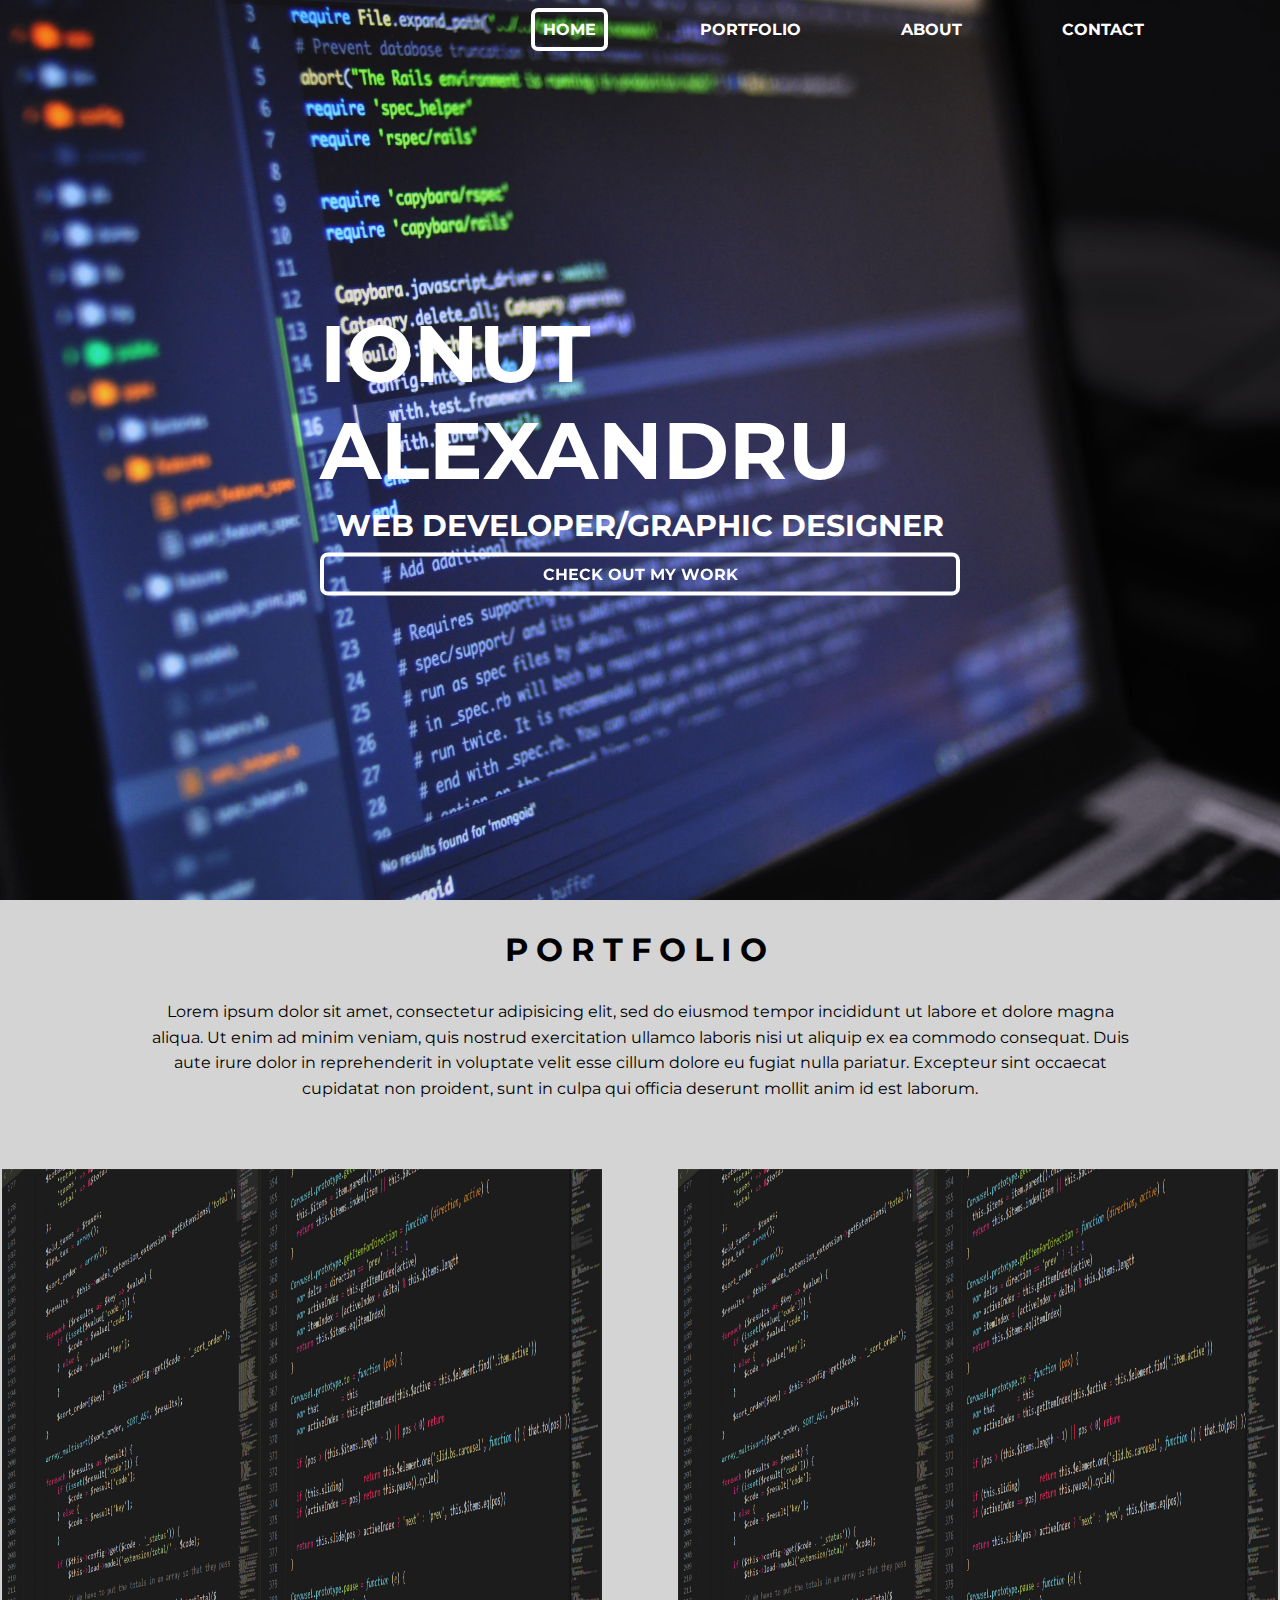
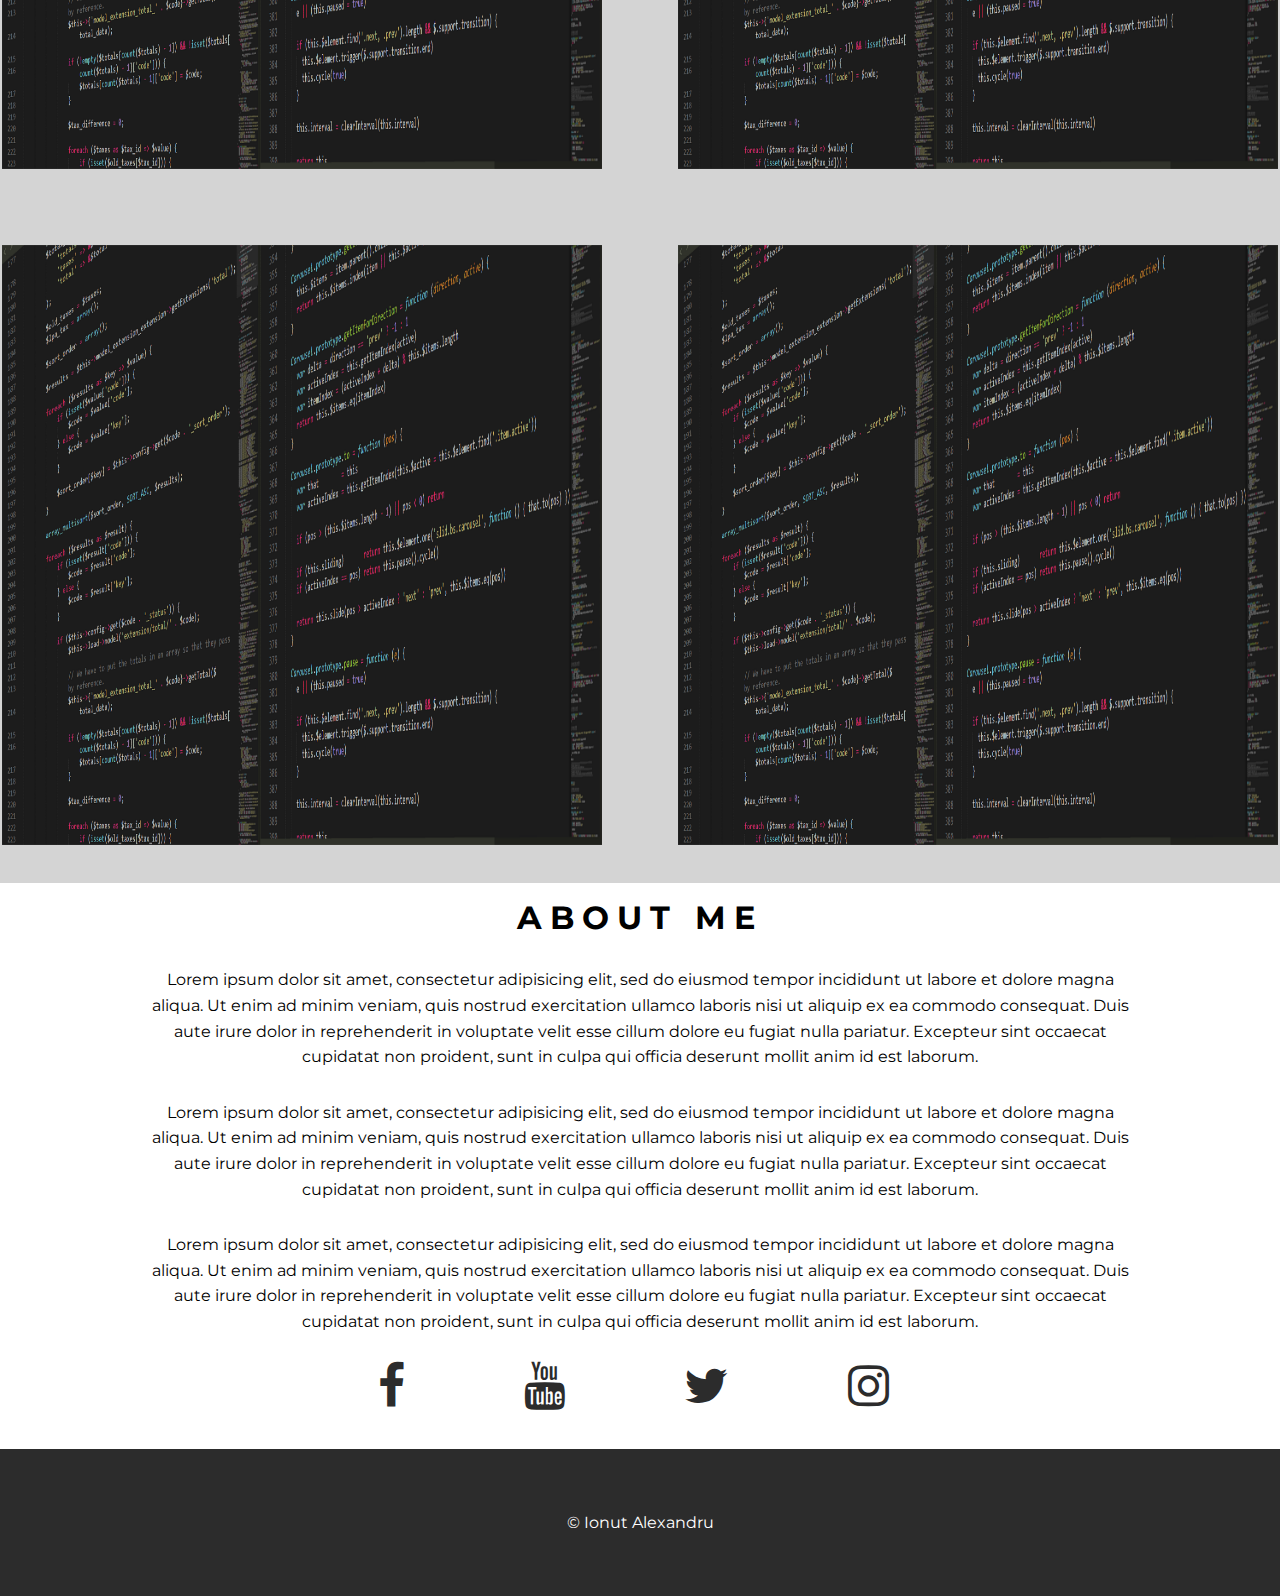
<file: 1/index.html>
<!DOCTYPE html>
<html lang="en">
<head>
  <title>Jonny's Portfolio</title>
  <meta name="viewport" content="width=device-width, intial-scale=1" />
  <meta charset="utf-8" />
  <link rel="stylesheet" href="style.css" />
  <link rel="stylesheet" href="https://cdnjs.cloudflare.com/ajax/libs/font-awesome/4.7.0/css/font-awesome.min.css">
</head>

<body>
  <header class="showCaseImage">
  <div class="container">

   <!-- Navigation Bar Start -->
   <div class="navContainer">
     <div id="nav">
       <ul>
         <li><a href="#" class="active">home</a></li>
         <li><a href="#">portfolio</a></li>
         <li><a href="#">about</a></li>
         <li><a href="#">contact</a></li>
       </ul>
     </div>
   </div>

    <!-- Header Image Start -->
      <div class="showCaseText">
        <div class="center">
          <h1 class="impText">Ionut Alexandru</h1>
          <h3 class="txt">Web Developer/Graphic Designer</h3>
          <a href="#" class="btn">check out my work</a>
        </div>
      </div>


    </div>
  </header>


  <section>
    <div class="containerPortfolio">
      <div class="container2">
        <h1 class="impTxtPortfolio">Portfolio</h1>
        <p class="txtPortfolio">
          Lorem ipsum dolor sit amet, consectetur adipisicing elit, sed do eiusmod tempor incididunt ut labore et dolore magna aliqua. Ut enim ad minim veniam, quis nostrud exercitation ullamco laboris nisi ut aliquip ex ea commodo consequat. Duis aute irure dolor in reprehenderit in voluptate velit esse cillum dolore eu fugiat nulla pariatur. Excepteur sint occaecat cupidatat non proident, sunt in culpa qui officia deserunt mollit anim id est laborum.
        </p>
      </div>

      <div class="workPicturesContainer1">
        <img  src="images/bg01.png" class="imgWork" alt="pictureWok" width="600" height="600"
            onclick="document.getElementById('modalPictures').style.display='block'"/>
        <img  src="images/bg01.png" class="imgWork" alt="pictureWok" width="600" height="600"
            onclick="document.getElementById('modalPictures').style.display='block'"/>
      </div>

      <div class="workPicturesContainer2">
        <img  src="images/bg01.png" class="imgWork" alt="pictureWok" width="600" height="600"
            onclick="document.getElementById('modalPictures').style.display='block'"/>
        <img  src="images/bg01.png" class="imgWork" alt="pictureWok" width="600" height="600"
            onclick="document.getElementById('modalPictures').style.display='block'"/>
      </div>

    </div>

    <!-- Modal Start -->

    <div id='modalPictures' class="modal" onclick="this.style.display='none'">
      <span class="closeBtn display-topright">X</span>
      <div class="modal-content">
        <img src="images/bg01.png" width="100%" />
      </div>
    </div>


  </section>

  <section>
    <div class="containerAboutMe">
      <div class="container3">
        <h1 class="impTxtPortfolio">About Me</h1>
        <p class="txtPortfolio">
          Lorem ipsum dolor sit amet, consectetur adipisicing elit, sed do eiusmod tempor incididunt ut labore et dolore magna aliqua. Ut enim ad minim veniam, quis nostrud exercitation ullamco laboris nisi ut aliquip ex ea commodo consequat. Duis aute irure dolor in reprehenderit in voluptate velit esse cillum dolore eu fugiat nulla pariatur. Excepteur sint occaecat cupidatat non proident, sunt in culpa qui officia deserunt mollit anim id est laborum.
        </p>

        <p class="txtPortfolio">
          Lorem ipsum dolor sit amet, consectetur adipisicing elit, sed do eiusmod tempor incididunt ut labore et dolore magna aliqua. Ut enim ad minim veniam, quis nostrud exercitation ullamco laboris nisi ut aliquip ex ea commodo consequat. Duis aute irure dolor in reprehenderit in voluptate velit esse cillum dolore eu fugiat nulla pariatur. Excepteur sint occaecat cupidatat non proident, sunt in culpa qui officia deserunt mollit anim id est laborum.
        </p>

        <p class="txtPortfolio">
          Lorem ipsum dolor sit amet, consectetur adipisicing elit, sed do eiusmod tempor incididunt ut labore et dolore magna aliqua. Ut enim ad minim veniam, quis nostrud exercitation ullamco laboris nisi ut aliquip ex ea commodo consequat. Duis aute irure dolor in reprehenderit in voluptate velit esse cillum dolore eu fugiat nulla pariatur. Excepteur sint occaecat cupidatat non proident, sunt in culpa qui officia deserunt mollit anim id est laborum.
        </p>
      </div>
    </div>
  </section>


  <section>
    <div class="containerSocials">
      <div class="socials">
        <li><a href="#facebook" target="_blank"><i class="fa fa-facebook"></i></a></li>
        <li><a href="#youtube" target="_blank"><i class="fa fa-youtube"></i></a></li>
        <li><a href="#twitter" target="_blank"><i class="fa fa-twitter"></i></a></li>
        <li><a href="#instagram" target="_blank"><i class="fa fa-instagram"></i></a></li>
      </div>
    </div>


    <footer>
      <p>&copy; Ionut Alexandru</p>
    </footer>



  </section>





</body>

</html>
</file>
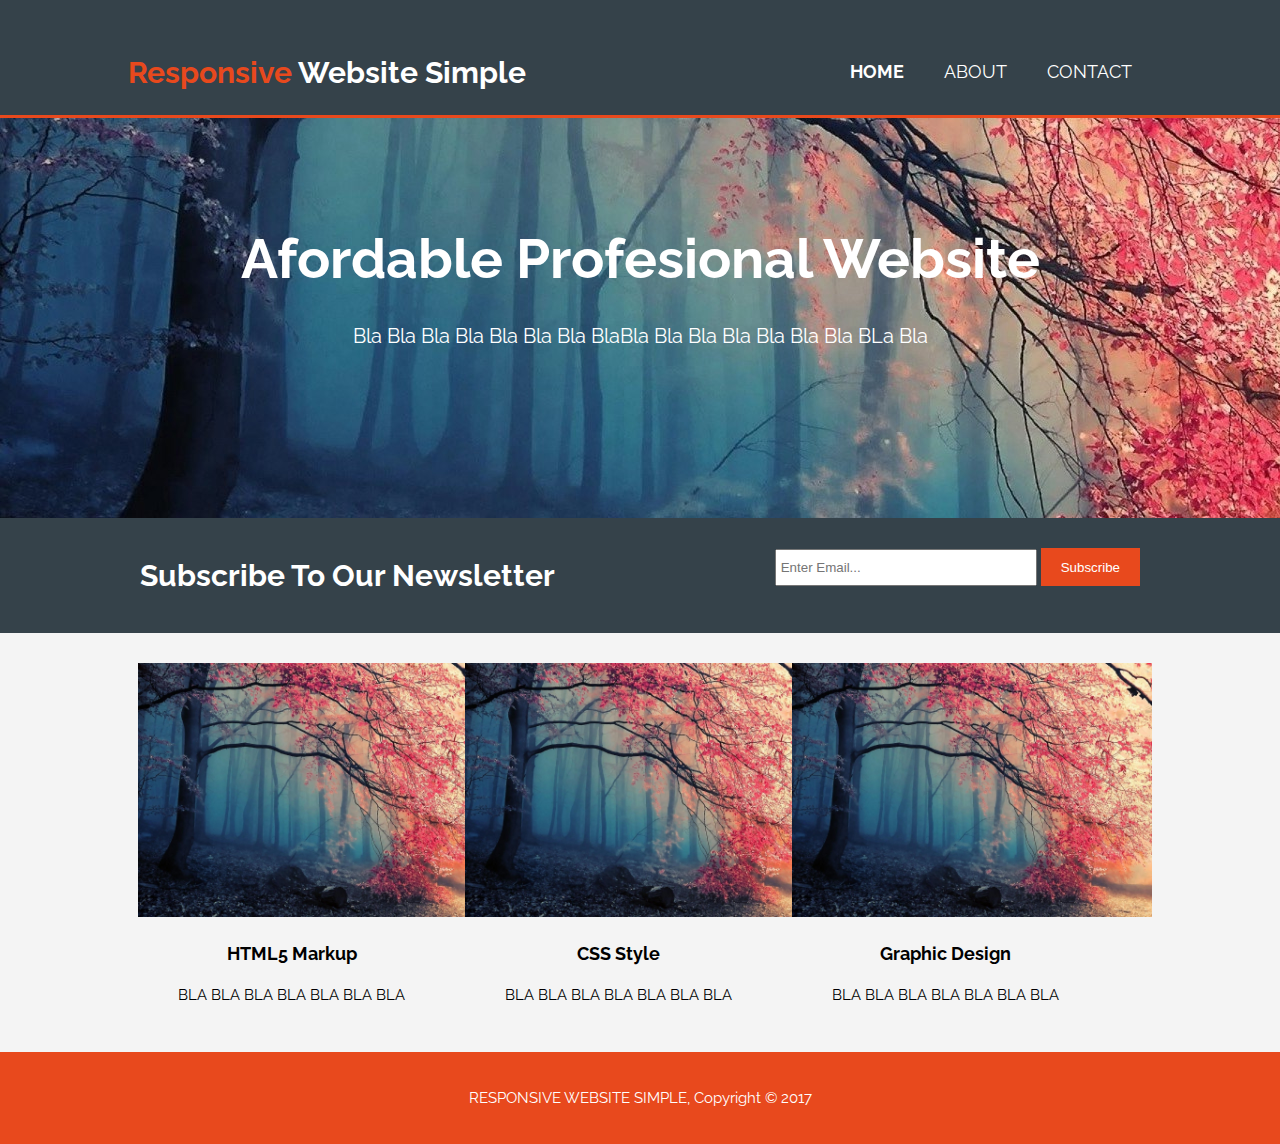
<file: 2/index.html>
<!DOCTYPE HTML>
<html lang="en">
  <head>
    <title>RESPONSIVE WEBSITE SIMPLE | Welcome</title>
    <meta name="viewport" content="width=content-width, initial-scale=1" />
    <link rel="stylesheet" href="style.css" />
    <meta charset="utf-8" />
  </head>

  <body>

    <!-- NavBar + Logo -->
    <div class="navbar">
      <div class="container">
        <div id="logo">
          <h1><span class="highlight">Responsive</span> Website Simple</h1>
        </div>
        <nav>
          <ul>
            <li class="current"><a href="index.html">Home</a></li>
            <li><a href="about.html">About</a></li>
            <li><a href="services.html">Contact</a></li>
          </ul>
        </nav>
      </div>
    </div>

    <div id="showcase">
      <div class="container">
        <h1>Afordable Profesional Website</h1>
        <p>Bla Bla Bla Bla Bla Bla Bla BlaBla Bla Bla Bla Bla Bla Bla BLa Bla</p>
      </div>
    </div>

    <div id="newsletter">
      <div class="container">
        <h1>Subscribe To Our Newsletter</h1>
        <form>
          <input type="email" placeholder="Enter Email..." />
          <button type="submit" class="btn1">Subscribe</button>
        </form>
      </div>
    </div>

    <div id="boxes">
      <div class="container">
        <div class="box">
          <img src="beautiful.jpg" />
          <h3>HTML5 Markup</h3>
          <p>BLA BLA BLA BLA BLA BLA BLA</p>
        </div>
        <div class="box">
          <img src="beautiful.jpg" />
          <h3>CSS Style</h3>
          <p>BLA BLA BLA BLA BLA BLA BLA</p>
        </div>
        <div class="box">
          <img src="beautiful.jpg" />
          <h3>Graphic Design</h3>
          <p>BLA BLA BLA BLA BLA BLA BLA</p>
        </div>
      </div>
    </div>

    <footer>
      <p>
        RESPONSIVE WEBSITE SIMPLE, Copyright &copy; 2017
      </p>
    </footer>

  </body>






</html>
</file>
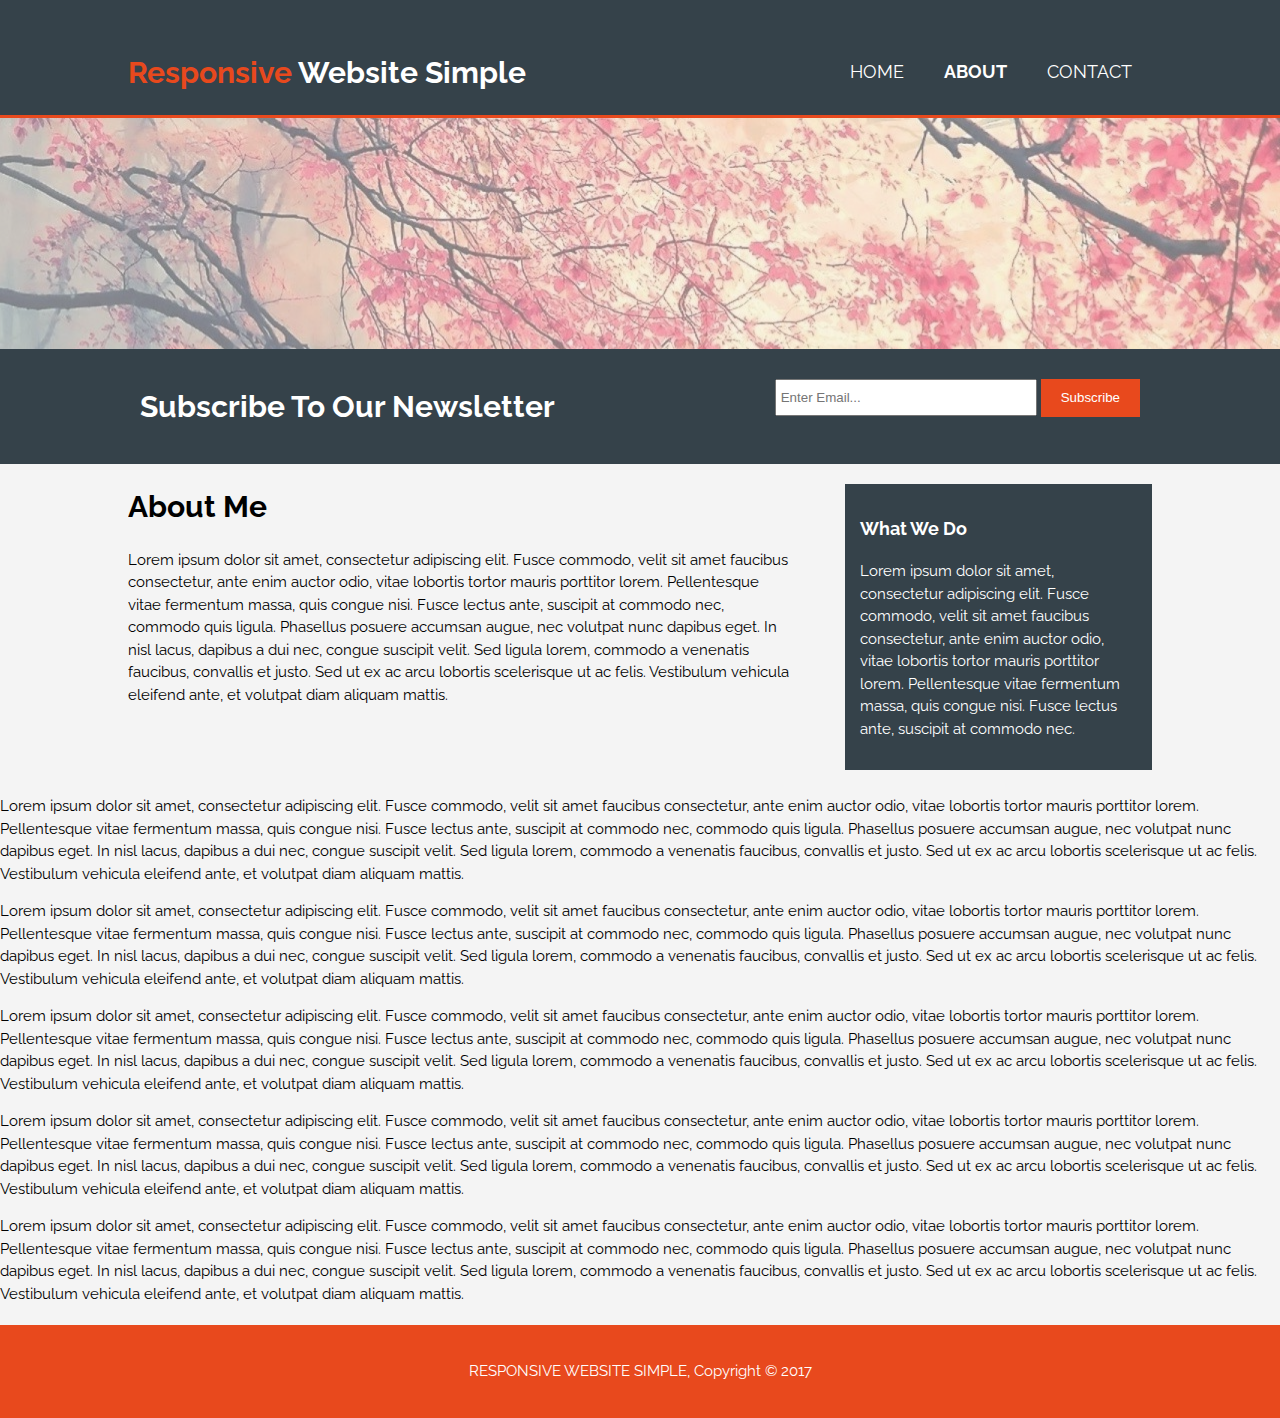
<file: 2/about.html>
<!DOCTYPE HTML>
<html lang="en">
  <head>
    <title>RESPONSIVE WEBSITE SIMPLE | About</title>
    <meta name="viewport" content="width=content-width, initial-scale=1" />
    <link rel="stylesheet" href="style.css" />
    <meta charset="utf-8" />
  </head>

  <body>

    <!-- NavBar + Logo -->
    <div class="navbar">
      <div class="container">
        <div id="logo">
          <h1><span class="highlight">Responsive</span> Website Simple</h1>
        </div>
        <nav>
          <ul>
            <li><a href="index.html">Home</a></li>
            <li class="current"><a href="about.html">About</a></li>
            <li><a href="services.html">Contact</a></li>
          </ul>
        </nav>
      </div>
    </div>


    <div class="parallax">
      <div class="parallax-inner">
      </div>
    </div>

    <div id="newsletter">
      <div class="container">
        <h1>Subscribe To Our Newsletter</h1>
        <form>
          <input type="email" placeholder="Enter Email..." />
          <button type="submit" class="btn1">Subscribe</button>
        </form>
      </div>
    </div>

    <section id="main">
      <div class="container">
        <article id="main-col">
          <h1 class="page-title">About Me</h1>
          <p>
            Lorem ipsum dolor sit amet, consectetur adipiscing elit. Fusce commodo, velit sit amet faucibus consectetur, ante enim auctor odio, vitae lobortis tortor mauris porttitor lorem. Pellentesque vitae fermentum massa, quis congue nisi. Fusce lectus ante, suscipit at commodo nec, commodo quis ligula. Phasellus posuere accumsan augue, nec volutpat nunc dapibus eget. In nisl lacus, dapibus a dui nec, congue suscipit velit. Sed ligula lorem, commodo a venenatis faucibus, convallis et justo. Sed ut ex ac arcu lobortis scelerisque ut ac felis. Vestibulum vehicula eleifend ante, et volutpat diam aliquam mattis.
          </p>
        </article>

        <div id="sb">
          <div class="dark">
            <h3>What We Do</h3>
            <p>
                Lorem ipsum dolor sit amet, consectetur adipiscing elit. Fusce commodo, velit sit amet faucibus consectetur, ante enim auctor odio, vitae lobortis tortor mauris porttitor lorem. Pellentesque vitae fermentum massa, quis congue nisi. Fusce lectus ante, suscipit at commodo nec.
            </p>
          </div>
        </div>
      </div>
    </section>

    <p>
      Lorem ipsum dolor sit amet, consectetur adipiscing elit. Fusce commodo, velit sit amet faucibus consectetur, ante enim auctor odio, vitae lobortis tortor mauris porttitor lorem. Pellentesque vitae fermentum massa, quis congue nisi. Fusce lectus ante, suscipit at commodo nec, commodo quis ligula. Phasellus posuere accumsan augue, nec volutpat nunc dapibus eget. In nisl lacus, dapibus a dui nec, congue suscipit velit. Sed ligula lorem, commodo a venenatis faucibus, convallis et justo. Sed ut ex ac arcu lobortis scelerisque ut ac felis. Vestibulum vehicula eleifend ante, et volutpat diam aliquam mattis.
    </p>
    <p>
      Lorem ipsum dolor sit amet, consectetur adipiscing elit. Fusce commodo, velit sit amet faucibus consectetur, ante enim auctor odio, vitae lobortis tortor mauris porttitor lorem. Pellentesque vitae fermentum massa, quis congue nisi. Fusce lectus ante, suscipit at commodo nec, commodo quis ligula. Phasellus posuere accumsan augue, nec volutpat nunc dapibus eget. In nisl lacus, dapibus a dui nec, congue suscipit velit. Sed ligula lorem, commodo a venenatis faucibus, convallis et justo. Sed ut ex ac arcu lobortis scelerisque ut ac felis. Vestibulum vehicula eleifend ante, et volutpat diam aliquam mattis.
    </p>
    <p>
      Lorem ipsum dolor sit amet, consectetur adipiscing elit. Fusce commodo, velit sit amet faucibus consectetur, ante enim auctor odio, vitae lobortis tortor mauris porttitor lorem. Pellentesque vitae fermentum massa, quis congue nisi. Fusce lectus ante, suscipit at commodo nec, commodo quis ligula. Phasellus posuere accumsan augue, nec volutpat nunc dapibus eget. In nisl lacus, dapibus a dui nec, congue suscipit velit. Sed ligula lorem, commodo a venenatis faucibus, convallis et justo. Sed ut ex ac arcu lobortis scelerisque ut ac felis. Vestibulum vehicula eleifend ante, et volutpat diam aliquam mattis.
    </p>
    <p>
      Lorem ipsum dolor sit amet, consectetur adipiscing elit. Fusce commodo, velit sit amet faucibus consectetur, ante enim auctor odio, vitae lobortis tortor mauris porttitor lorem. Pellentesque vitae fermentum massa, quis congue nisi. Fusce lectus ante, suscipit at commodo nec, commodo quis ligula. Phasellus posuere accumsan augue, nec volutpat nunc dapibus eget. In nisl lacus, dapibus a dui nec, congue suscipit velit. Sed ligula lorem, commodo a venenatis faucibus, convallis et justo. Sed ut ex ac arcu lobortis scelerisque ut ac felis. Vestibulum vehicula eleifend ante, et volutpat diam aliquam mattis.
    </p>
    <p>
      Lorem ipsum dolor sit amet, consectetur adipiscing elit. Fusce commodo, velit sit amet faucibus consectetur, ante enim auctor odio, vitae lobortis tortor mauris porttitor lorem. Pellentesque vitae fermentum massa, quis congue nisi. Fusce lectus ante, suscipit at commodo nec, commodo quis ligula. Phasellus posuere accumsan augue, nec volutpat nunc dapibus eget. In nisl lacus, dapibus a dui nec, congue suscipit velit. Sed ligula lorem, commodo a venenatis faucibus, convallis et justo. Sed ut ex ac arcu lobortis scelerisque ut ac felis. Vestibulum vehicula eleifend ante, et volutpat diam aliquam mattis.
    </p>

    <footer>
      <p>
        RESPONSIVE WEBSITE SIMPLE, Copyright &copy; 2017
      </p>
    </footer>

  </body>






</html>
</file>
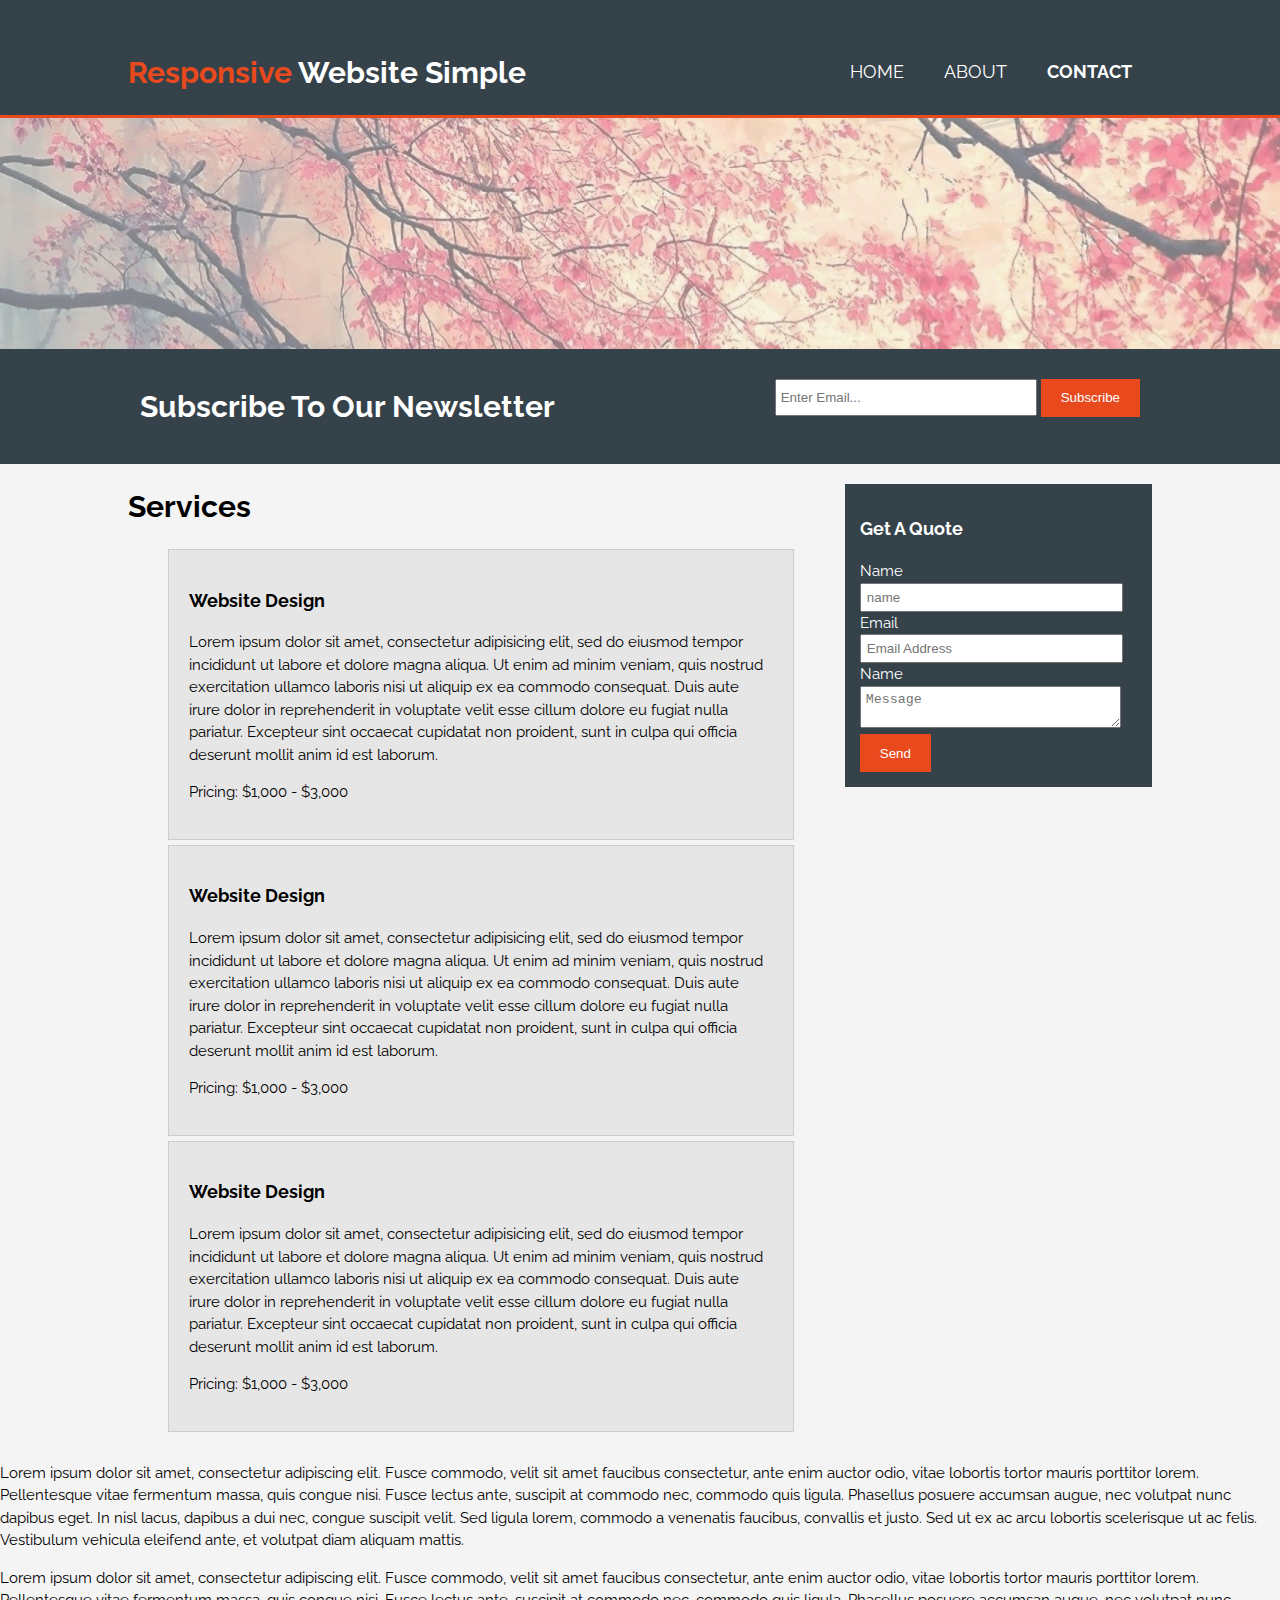
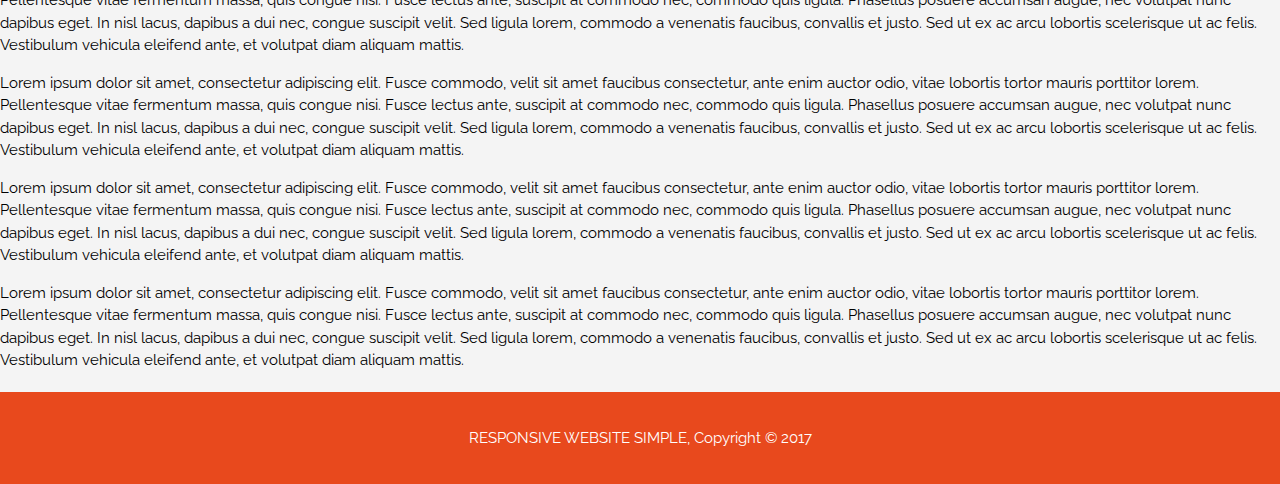
<file: 2/services.html>
<!DOCTYPE HTML>
<html lang="en">
  <head>
    <title>RESPONSIVE WEBSITE SIMPLE | Services</title>
    <meta name="viewport" content="width=content-width, initial-scale=1" />
    <link rel="stylesheet" href="style.css" />
    <meta charset="utf-8" />
  </head>

  <body>

    <!-- NavBar + Logo -->
    <div class="navbar">
      <div class="container">
        <div id="logo">
          <h1><span class="highlight">Responsive</span> Website Simple</h1>
        </div>
        <nav>
          <ul>
            <li><a href="index.html">Home</a></li>
            <li><a href="about.html">About</a></li>
            <li class="current"><a href="services.html">Contact</a></li>
          </ul>
        </nav>
      </div>
    </div>


    <div class="parallax">
      <div class="parallax-inner">
      </div>
    </div>

    <div id="newsletter">
      <div class="container">
        <h1>Subscribe To Our Newsletter</h1>
        <form>
          <input type="email" placeholder="Enter Email..." />
          <button type="submit" class="btn1">Subscribe</button>
        </form>
      </div>
    </div>

    <section id="main">
      <div class="container">
        <article id="main-col">
          <h1 class="page-title">Services</h1>
          <ul id="services">
            <li>
              <h3>Website Design</h3>
              <p>
                Lorem ipsum dolor sit amet, consectetur adipisicing elit, sed do eiusmod tempor incididunt ut labore et dolore magna aliqua. Ut enim ad minim veniam, quis nostrud exercitation ullamco laboris nisi ut aliquip ex ea commodo consequat. Duis aute irure dolor in reprehenderit in voluptate velit esse cillum dolore eu fugiat nulla pariatur. Excepteur sint occaecat cupidatat non proident, sunt in culpa qui officia deserunt mollit anim id est laborum.
              </p>
              <p>
                Pricing: $1,000 - $3,000
              </p>
            </li>
            <li>
              <h3>Website Design</h3>
              <p>
                Lorem ipsum dolor sit amet, consectetur adipisicing elit, sed do eiusmod tempor incididunt ut labore et dolore magna aliqua. Ut enim ad minim veniam, quis nostrud exercitation ullamco laboris nisi ut aliquip ex ea commodo consequat. Duis aute irure dolor in reprehenderit in voluptate velit esse cillum dolore eu fugiat nulla pariatur. Excepteur sint occaecat cupidatat non proident, sunt in culpa qui officia deserunt mollit anim id est laborum.
              </p>
              <p>
                Pricing: $1,000 - $3,000
              </p>
            </li>
            <li>
              <h3>Website Design</h3>
              <p>
                Lorem ipsum dolor sit amet, consectetur adipisicing elit, sed do eiusmod tempor incididunt ut labore et dolore magna aliqua. Ut enim ad minim veniam, quis nostrud exercitation ullamco laboris nisi ut aliquip ex ea commodo consequat. Duis aute irure dolor in reprehenderit in voluptate velit esse cillum dolore eu fugiat nulla pariatur. Excepteur sint occaecat cupidatat non proident, sunt in culpa qui officia deserunt mollit anim id est laborum.
              </p>
              <p>
                Pricing: $1,000 - $3,000
              </p>
            </li>
          </ul>
        </article>

        <div id="sb">
          <div class="dark">
            <h3>Get A Quote</h3>
              <form class="quote">
                <div>
                  <label>Name</label><br />
                  <input type="text" placeholder="name" />
                </div>
                <div>
                  <label>Email</label><br />
                  <input type="text" placeholder="Email Address" />
                </div>
                <div>
                  <label>Name</label><br />
                  <textarea type="text" placeholder="Message"></textarea>
                </div>
                <button class="btn1" type="submit">Send</button>

          </div>
        </div>
      </div>
    </section>

    <p>
      Lorem ipsum dolor sit amet, consectetur adipiscing elit. Fusce commodo, velit sit amet faucibus consectetur, ante enim auctor odio, vitae lobortis tortor mauris porttitor lorem. Pellentesque vitae fermentum massa, quis congue nisi. Fusce lectus ante, suscipit at commodo nec, commodo quis ligula. Phasellus posuere accumsan augue, nec volutpat nunc dapibus eget. In nisl lacus, dapibus a dui nec, congue suscipit velit. Sed ligula lorem, commodo a venenatis faucibus, convallis et justo. Sed ut ex ac arcu lobortis scelerisque ut ac felis. Vestibulum vehicula eleifend ante, et volutpat diam aliquam mattis.
    </p>
    <p>
      Lorem ipsum dolor sit amet, consectetur adipiscing elit. Fusce commodo, velit sit amet faucibus consectetur, ante enim auctor odio, vitae lobortis tortor mauris porttitor lorem. Pellentesque vitae fermentum massa, quis congue nisi. Fusce lectus ante, suscipit at commodo nec, commodo quis ligula. Phasellus posuere accumsan augue, nec volutpat nunc dapibus eget. In nisl lacus, dapibus a dui nec, congue suscipit velit. Sed ligula lorem, commodo a venenatis faucibus, convallis et justo. Sed ut ex ac arcu lobortis scelerisque ut ac felis. Vestibulum vehicula eleifend ante, et volutpat diam aliquam mattis.
    </p>
    <p>
      Lorem ipsum dolor sit amet, consectetur adipiscing elit. Fusce commodo, velit sit amet faucibus consectetur, ante enim auctor odio, vitae lobortis tortor mauris porttitor lorem. Pellentesque vitae fermentum massa, quis congue nisi. Fusce lectus ante, suscipit at commodo nec, commodo quis ligula. Phasellus posuere accumsan augue, nec volutpat nunc dapibus eget. In nisl lacus, dapibus a dui nec, congue suscipit velit. Sed ligula lorem, commodo a venenatis faucibus, convallis et justo. Sed ut ex ac arcu lobortis scelerisque ut ac felis. Vestibulum vehicula eleifend ante, et volutpat diam aliquam mattis.
    </p>
    <p>
      Lorem ipsum dolor sit amet, consectetur adipiscing elit. Fusce commodo, velit sit amet faucibus consectetur, ante enim auctor odio, vitae lobortis tortor mauris porttitor lorem. Pellentesque vitae fermentum massa, quis congue nisi. Fusce lectus ante, suscipit at commodo nec, commodo quis ligula. Phasellus posuere accumsan augue, nec volutpat nunc dapibus eget. In nisl lacus, dapibus a dui nec, congue suscipit velit. Sed ligula lorem, commodo a venenatis faucibus, convallis et justo. Sed ut ex ac arcu lobortis scelerisque ut ac felis. Vestibulum vehicula eleifend ante, et volutpat diam aliquam mattis.
    </p>
    <p>
      Lorem ipsum dolor sit amet, consectetur adipiscing elit. Fusce commodo, velit sit amet faucibus consectetur, ante enim auctor odio, vitae lobortis tortor mauris porttitor lorem. Pellentesque vitae fermentum massa, quis congue nisi. Fusce lectus ante, suscipit at commodo nec, commodo quis ligula. Phasellus posuere accumsan augue, nec volutpat nunc dapibus eget. In nisl lacus, dapibus a dui nec, congue suscipit velit. Sed ligula lorem, commodo a venenatis faucibus, convallis et justo. Sed ut ex ac arcu lobortis scelerisque ut ac felis. Vestibulum vehicula eleifend ante, et volutpat diam aliquam mattis.
    </p>

    <footer>
      <p>
        RESPONSIVE WEBSITE SIMPLE, Copyright &copy; 2017
      </p>
    </footer>

  </body>






</html>
</file>
<file: 1/style.css>
@import url('https://fonts.googleapis.com/css?family=Montserrat');

/* Global Attributes */

*{
  margin: 0;
  padding: 0;
}

html, body{
  height: 100%;
  width: 100%;
  font-family: Montserrat, sans-serif;
}

.container{
  width: 80%;
  margin: auto;
}


/* NavBar Styling Start */


header:after{
  content: '';
  clear: both;
  display: block;
}

#nav{
  float: right;
}

#nav ul{
  margin: 0;
  padding: 0;
  list-style-type: none;
}

#nav li{
  display: inline-block; /* It's going to allign them horizontaly */
  margin-left: 80px;
  padding: 20px 0 0 0;
}

#nav ul li a{
  text-decoration: none;
  color: #fff;
  text-transform: uppercase;
  padding: 8px;
  font-weight: bold;
  transition: .3s;
}

#nav ul li a:hover{
  color: #000;
}

.active{
  border: 4px solid #fff;
  border-radius: 7px;
}

#nav ul li a:active{
  border: 4px solid #fff;
  border-radius: 7px;
}

/* NavBar Styling Start */

/* showCaseImage Styling Start */

.showCaseImage{
  background-image: url(images/bg03.jpeg);
  background-size: cover;
  background-position: center;
  width: 100%;
  height: 100vh;
  position: relative;
}

.center{
  top: 50%;
  left: 50%;
  position: absolute;
  transform: translate(-50%, -50%);
}

.impText{
  font-size: 80px;
  text-transform: uppercase;
  color: #fff;
}

.txt{
  line-height: 1.8;
  font-size: 30px;
  color: #fff;
  text-transform: uppercase;
  position: relative;
  text-align: center;
}

.btn{
  text-align: center;
  text-decoration: none;
  color: #fff;
  border: 4px solid #fff;
  border-radius: 8px;
  background: linear-gradient(45deg, #000 50%, #fff 50%);
  -webkit-background-clip:text;
  -webkit-text-fill-color:transparent;
  padding: 8px;
  text-transform: uppercase;
  font-weight: bold;
  position: relative;
  display: flex;
  align-items: center;
  justify-content: center;
}

.btn:after{
  content: '';
  position: absolute;
  top: 0;
  bottom: 0;
  left: 0;
  right: 0;
  background: linear-gradient(45deg ,#fff 50%, transparent 50%);
  z-index: -1;
}

.btn, .btn:after{
  background-size: 300%;
  background-position: 100%;
  transition: 1s;
}

.btn:hover, .btn:hover:after{
  background-position: 0;
}

/* Portfolio Section Styling Start */

.containerPortfolio{
  background: #D4D4D4;
  margin: 0;
  padding: 0;
}

.container2{
  width: 80%;
  margin: auto;
  padding: 15px;
}

.impTxtPortfolio{
  text-align: center;
  padding: 15px;
  text-transform: uppercase;
  letter-spacing: 8px;
}

.txtPortfolio{
  text-align: center;
  padding: 15px;
  line-height: 1.6;
}

.workPicturesContainer1{
  display: flex;
  justify-content: center;
  align-items: center;
}

.workPicturesContainer2{
  display: flex;
  justify-content: center;
  align-items: center;
}

.imgWork{
  padding: 38px;
}

.imgWork:hover{
  opacity: 0.8;
  cursor: pointer;
}

/* Portfolio Section Styling Stop */

/* About me Section Styling Start */



.container3{
  width: 80%;
  margin: auto;
}

/* About me Section Styling End */

/* Socials Section Styling Start */

.socials{
  list-style-type: none;
  text-align: center;
}

.socials li{
  display: inline;
}

.socials i{
  font-size: 48px;
  margin: 1% 5% 3% 4%;
  color: #2C2C2C;
}

.socials i:hover{
  color: #606060;
}

footer{
  background-color: #2C2C2C;
  overflow: hidden;
  color: #fff;
  text-align: center;
  padding: 5%;
}

.modal{
  z-index: 3;
  display: none;
  padding: 100px;
  position: fixed;
  left: 0;
  top: 0;
  width: 100%;
  height: 100%;
  overflow: auto;
  background-color: rgba(0, 0, 0);
  background-color: rgba(0, 0, 0, 0.6);
}

.modal-content{
  margin: auto;
  background-color: #fff;
  position: relative;
  padding: 0;
  outline: 0;
  width: 1000px;
}

.closeBtn{

}

.display-topright{
  position: absolute;
  top: 0;
  right: 0;
}
</file>
<file: 2/style.css>
@import url('https://fonts.googleapis.com/css?family=Raleway');
@import url('https://fonts.googleapis.com/css?family=Oswald');

html, body{
  margin: 0;
  padding: 0;
  width: 100%;
  height: 100%;
}

body{
  font-family: Raleway, sans-serif;
  font-size: 15px;
  line-height: 1.5;
  background-color: #f4f4f4;
}

/* Global */
.container{
  width: 80%;
  margin: auto;
  overflow: hidden;
}

 .dark{
  padding: 15px;
  background: #35424a;
  color: #fff;
  margin-top: 10px;
  margin-bottom: 10px;
}

.parallax{
  background: url('beautiful.jpg') repeat fixed 100%;
  opacity: .5;

}

.parallax-inner{
  padding-top: 18%;
}

.clearfix{
  clear: both;
  height: 3%;
}

/*Header */

.navbar{
  background: #35424a;
  color: #fff;
  padding-top: 30px;
  min-height: 70px;
  border-bottom: #e8491d 3px solid;
}


.navbar a{
  color: #fff;
  text-decoration: none;
  text-transform: uppercase;
  font-size: 18px;
}

.navbar ul{
  margin: 0;
  padding: 0;
}

.navbar li{
  float: left;
  display: inline;
  padding: 0 20px 0 20px;
}

#logo{
  float: left;
}

#logo{
  margin: 0;
}

nav{
  float: right;
  margin-top: 28px;
}

.highlight, .current {
  color: #e8491d;
  font-weight: bold;
}

a:hover{
  color: #ccc;
  font-weight: bold;
}


/* ShowCase */

#showcase{
  min-height: 400px;
  background: url('beautiful.jpg') no-repeat 0 -400px;
  text-align: center;
  color: #fff;
}

#showcase h1{
  margin-top: 100px;
  font-size: 55px;
  margin-bottom: 10px;
}

#showcase p{
  font-size: 20px;
}

#newsletter {
  padding: 15px;
  color: #fff;
  background: #35424a;
}


#newsletter h1{
  float: left;
}

#newsletter form{
  float: right;
  margin-top: 15px;
}


#newsletter input[type="email"]{
  padding: 4px;
  height: 25px;
  width: 250px;
}

.btn1 {
  height: 38px;
  background: #e8491d;
  border: none;
  padding-left: 20px;
  padding-right: 20px;
  color: #fff;
}

/* Boxes */

#boxes{
  margin-top: 20px;
}

#boxes .box{
  float: left;
  width: 30%;
  padding: 10px;
  text-align: center;
}

#boxes .box img{
  width:450px;
}

/* SideBar */
div#sb{
  float: right;
  width: 30%;
  margin-top: 10px;
}

article#main-col{
  float: left;
  width: 65%;
}

div#sb .quote input, div#sb .quote textarea{
  width: 90%;
  padding: 5px;
}

/* .dark{
  padding: 15px;
  background: #35424a
  color: #fff;
  margin-top: 10px;
  margin-bottom: 10px;
} */

/* Services */

ul#services li{
  list-style: none;
  padding: 20px;
  border: #ccc solid 1px;
  margin-bottom: 5px;
  background: #e6e6e6;

}

footer{
  padding: 20px;
  margin-top: 20px;
  color: #fff;
  background-color: #e8491d;
  text-align: center;
}

/* Responsive Media Queries */


@media (max-width: 768px) {
  div #logo, div nav, div nav li, #newsletter h1, #newsletter form,
  #boxes .box,
  article#main-col,
  div#sb,{
    float: none;
    text-align: center;
    width: 100%;
  }
  #showcase h1{
    margin-top: 40px;
  }

  #newsletter button{
    display: block;
    width: 100%;
  }

  #newsletter form input[type="email"]{
    width: 100%;
    margin-bottom: 5px;
  }

}
</file>
